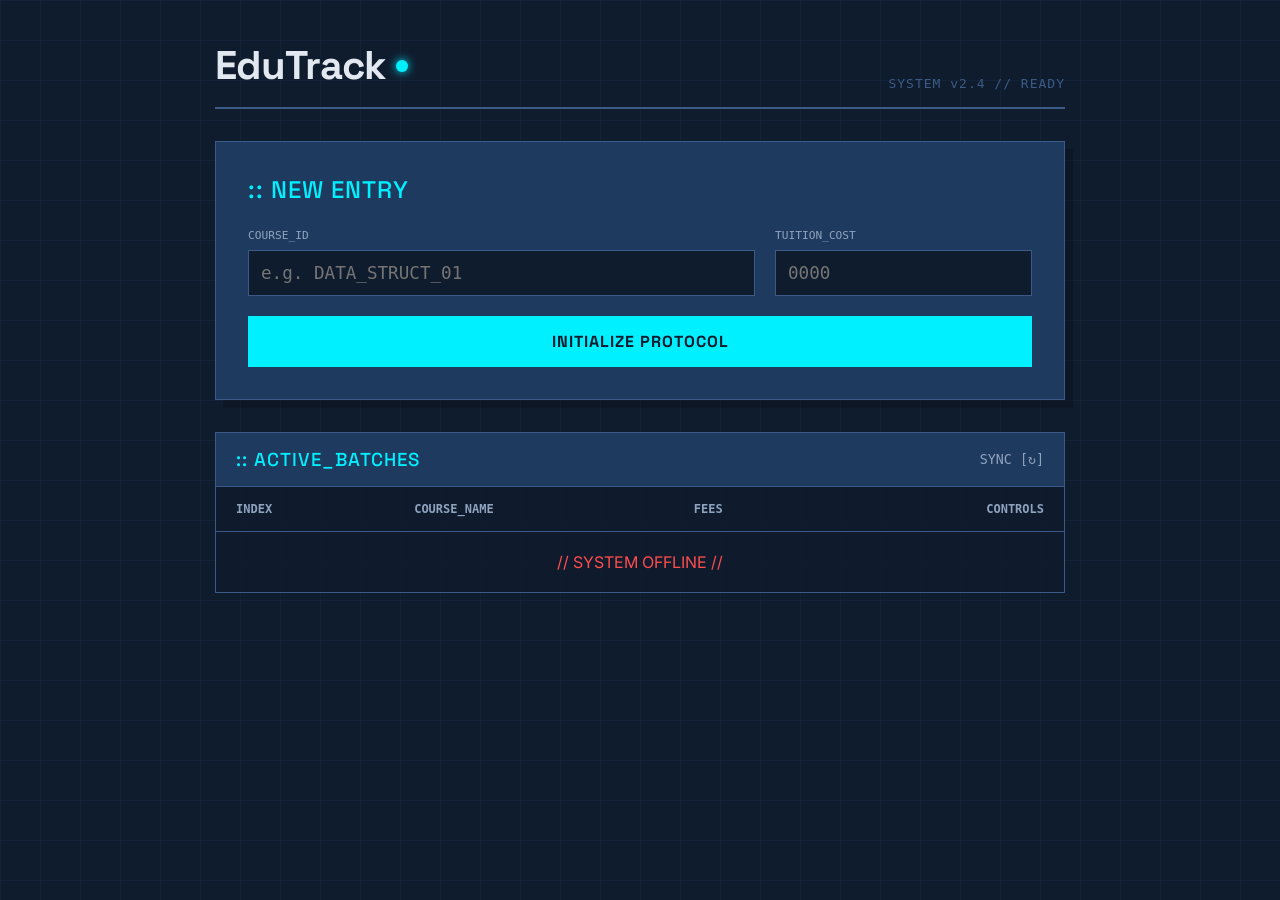
<file: src/main/resources/static/index.html>
<!DOCTYPE html>
<html lang="en">
<head>
    <meta charset="UTF-8">
    <meta name="viewport" content="width=device-width, initial-scale=1.0">
    <title>EduTrack // Systems</title>
    
    <link rel="preconnect" href="https://fonts.googleapis.com">
    <link rel="preconnect" href="https://fonts.gstatic.com" crossorigin>
    <link href="https://fonts.googleapis.com/css2?family=Inter:wght@400;500;600&family=Space+Grotesk:wght@500;700&display=swap" rel="stylesheet">
    
    <link rel="stylesheet" href="styles.css">
</head>
<body>

    <div class="grid-background"></div>

    <div class="main-container">
        <header>
            <div class="logo-box">
                <h1>EduTrack</h1>
                <div class="status-dot"></div>
            </div>
            <p class="sys-id">SYSTEM v2.4 // READY</p>
        </header>

        <div class="panel">
            <div class="panel-head">
                <h2 id="formTitle">:: NEW ENTRY</h2>
                <button id="cancelBtn" class="cancel-tag hidden" onclick="cancelEdit()">CANCEL MODE</button>
            </div>

            <form id="batchForm">
                <input type="hidden" id="editIndex"> 

                <div class="inputs-row">
                    <div class="input-block">
                        <label>COURSE_ID</label>
                        <input type="text" id="batchName" placeholder="e.g. DATA_STRUCT_01" required autocomplete="off">
                    </div>
                    
                    <div class="input-block">
                        <label>TUITION_COST</label>
                        <input type="number" id="fees" placeholder="0000" required>
                    </div>
                </div>

                <button type="submit" class="execute-btn" id="submitBtn">
                    INITIALIZE PROTOCOL
                </button>
            </form>
        </div>

        <div class="monitor">
            <div class="monitor-head">
                <h3>:: ACTIVE_BATCHES</h3>
                <button onclick="fetchBatches()" class="refresh-btn">SYNC [↻]</button>
            </div>
            
            <div class="table-wrap">
                <table id="batchTable">
                    <thead>
                        <tr>
                            <th>INDEX</th>
                            <th>COURSE_NAME</th>
                            <th>FEES</th>
                            <th style="text-align: right;">CONTROLS</th>
                        </tr>
                    </thead>
                    <tbody id="batchList">
                        </tbody>
                </table>
            </div>
        </div>
    </div>

    <script src="app.js"></script>
</body>
</html>
</file>
<file: src/main/resources/static/styles.css>
:root {
    /* Blueprint Theme */
    --navy-deep: #0f1c2e;    /* Deepest Navy */
    --navy-light: #1f3a5f;   /* Panel Background */
    --text-white: #e2e8f0;   /* White Text */
    --cyan-pop: #00f0ff;     /* Electric Cyan Accent */
    --cyan-dim: rgba(0, 240, 255, 0.1);
    --border-color: #3b5a85;
    
    --font-head: 'Space Grotesk', sans-serif;
    --font-body: 'Inter', sans-serif;
}

* { box-sizing: border-box; margin: 0; padding: 0; }

body {
    background-color: var(--navy-deep);
    color: var(--text-white);
    font-family: var(--font-body);
    min-height: 100vh;
    display: flex;
    justify-content: center;
    padding: 40px 20px;
}

/* Blueprint Grid Background */
.grid-background {
    position: fixed; top: 0; left: 0; width: 100%; height: 100%;
    background-image: 
        linear-gradient(rgba(59, 90, 133, 0.1) 1px, transparent 1px),
        linear-gradient(90deg, rgba(59, 90, 133, 0.1) 1px, transparent 1px);
    background-size: 40px 40px;
    z-index: -1;
    pointer-events: none;
}

.main-container { width: 100%; max-width: 850px; }

/* Header */
header {
    display: flex; justify-content: space-between; align-items: flex-end;
    margin-bottom: 2rem; border-bottom: 2px solid var(--border-color);
    padding-bottom: 1rem;
}

.logo-box { display: flex; align-items: center; gap: 10px; }
h1 { font-family: var(--font-head); font-size: 2.5rem; letter-spacing: -1px; color: var(--text-white); }

.status-dot {
    width: 12px; height: 12px; background-color: var(--cyan-pop);
    border-radius: 50%; box-shadow: 0 0 10px var(--cyan-pop);
}

.sys-id { font-family: monospace; color: var(--border-color); letter-spacing: 1px; }

/* Panel & Forms */
.panel {
    background: var(--navy-light);
    border: 1px solid var(--border-color);
    padding: 2rem;
    margin-bottom: 2rem;
    box-shadow: 8px 8px 0px rgba(0,0,0,0.2);
}

.panel-head { display: flex; justify-content: space-between; align-items: center; margin-bottom: 1.5rem; }
h2, h3 { font-family: var(--font-head); color: var(--cyan-pop); font-weight: 500; letter-spacing: 1px; }

.cancel-tag {
    background: transparent; border: 1px solid #ff4d4d; color: #ff4d4d;
    padding: 4px 10px; font-size: 0.7rem; cursor: pointer;
    font-family: monospace;
}
.hidden { display: none; }

.inputs-row { display: grid; grid-template-columns: 2fr 1fr; gap: 20px; margin-bottom: 20px; }

.input-block { display: flex; flex-direction: column; }
label { font-size: 0.7rem; font-family: monospace; color: #8fa3bf; margin-bottom: 8px; }

input {
    background: var(--navy-deep); border: 1px solid var(--border-color);
    color: var(--cyan-pop); padding: 12px; font-family: monospace; font-size: 1.1rem;
}
input:focus { outline: none; border-color: var(--cyan-pop); }

.execute-btn {
    width: 100%; background: var(--cyan-pop); color: var(--navy-deep);
    border: none; padding: 15px; font-family: var(--font-head);
    font-weight: 700; font-size: 1rem; cursor: pointer;
    text-transform: uppercase; letter-spacing: 1px;
    transition: 0.2s;
}
.execute-btn:hover { background: white; }

/* Monitor / Table */
.monitor { border: 1px solid var(--border-color); background: rgba(15, 28, 46, 0.8); }

.monitor-head {
    padding: 15px 20px; border-bottom: 1px solid var(--border-color);
    background: var(--navy-light); display: flex; justify-content: space-between;
}

.refresh-btn { background: none; border: none; color: #8fa3bf; cursor: pointer; font-family: monospace; }
.refresh-btn:hover { color: var(--text-white); }

table { width: 100%; border-collapse: collapse; }

th {
    text-align: left; padding: 15px 20px; font-size: 0.75rem;
    font-family: monospace; color: #8fa3bf; border-bottom: 1px solid var(--border-color);
}

td { padding: 15px 20px; border-bottom: 1px solid var(--border-color); }
tr:last-child td { border-bottom: none; }

.action-btn {
    background: none; border: none; font-family: monospace; font-size: 0.85rem;
    cursor: pointer; text-decoration: underline; margin-left: 10px;
}
.edit-btn { color: var(--cyan-pop); }
.del-btn { color: #ff4d4d; }

@media (max-width: 600px) { .inputs-row { grid-template-columns: 1fr; } }
</file>
